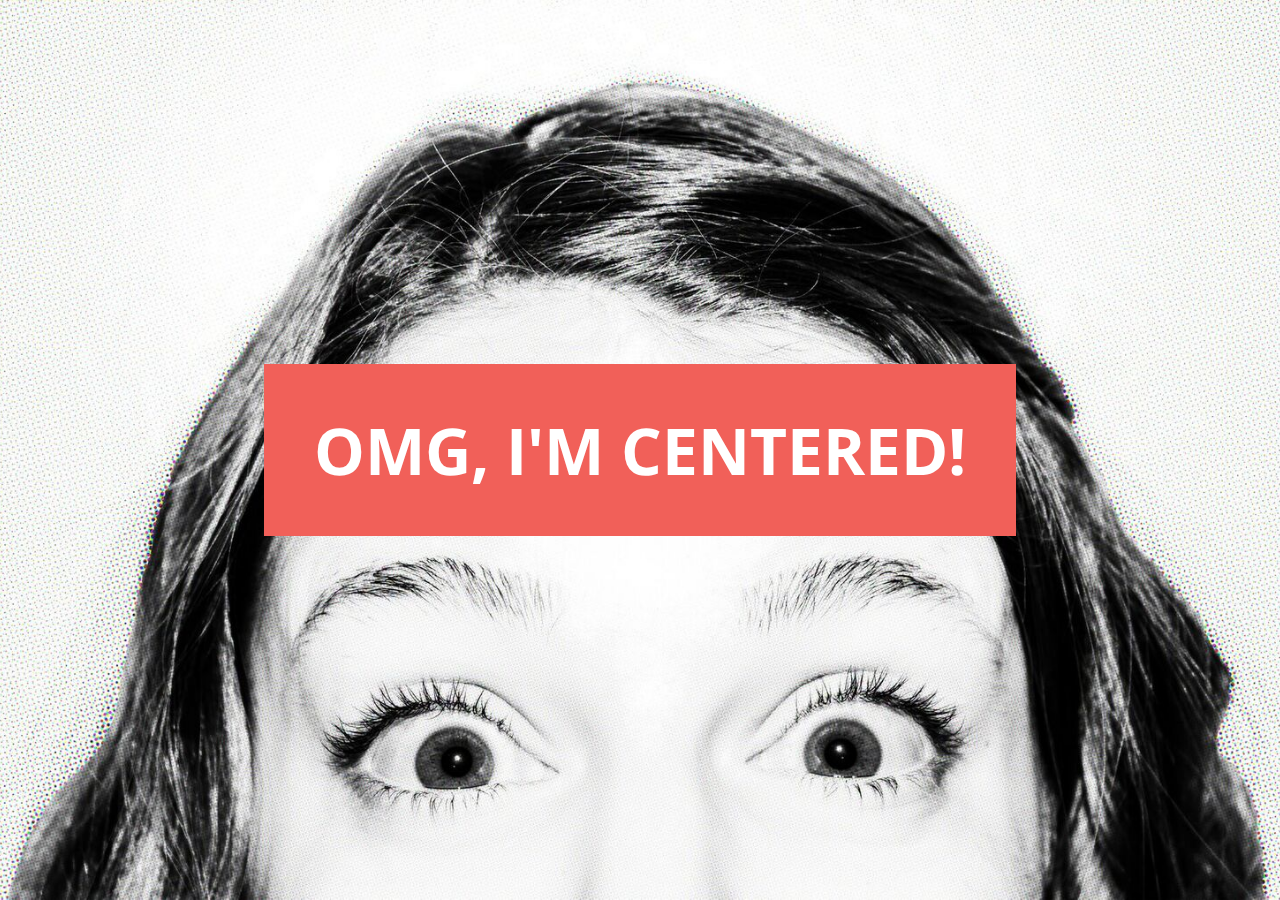
<file: center-flexbox/index.html>
<!DOCTYPE html>
<html lang="en">

<head>
  <meta charset="UTF-8">
  <title>Skillcrush Flexbox Example</title>
  <meta name="viewport" content="width=device-width, initial-scale=1.0">  
  <link rel="stylesheet" href="css/style.css">
  <link href="https://fonts.googleapis.com/css?family=Open+Sans&display=swap" rel="stylesheet">
</head>

<body>
  <div class="centered">
      <h1>OMG, I'M CENTERED!</h1>
  </div>


</body>

</html>
</file>
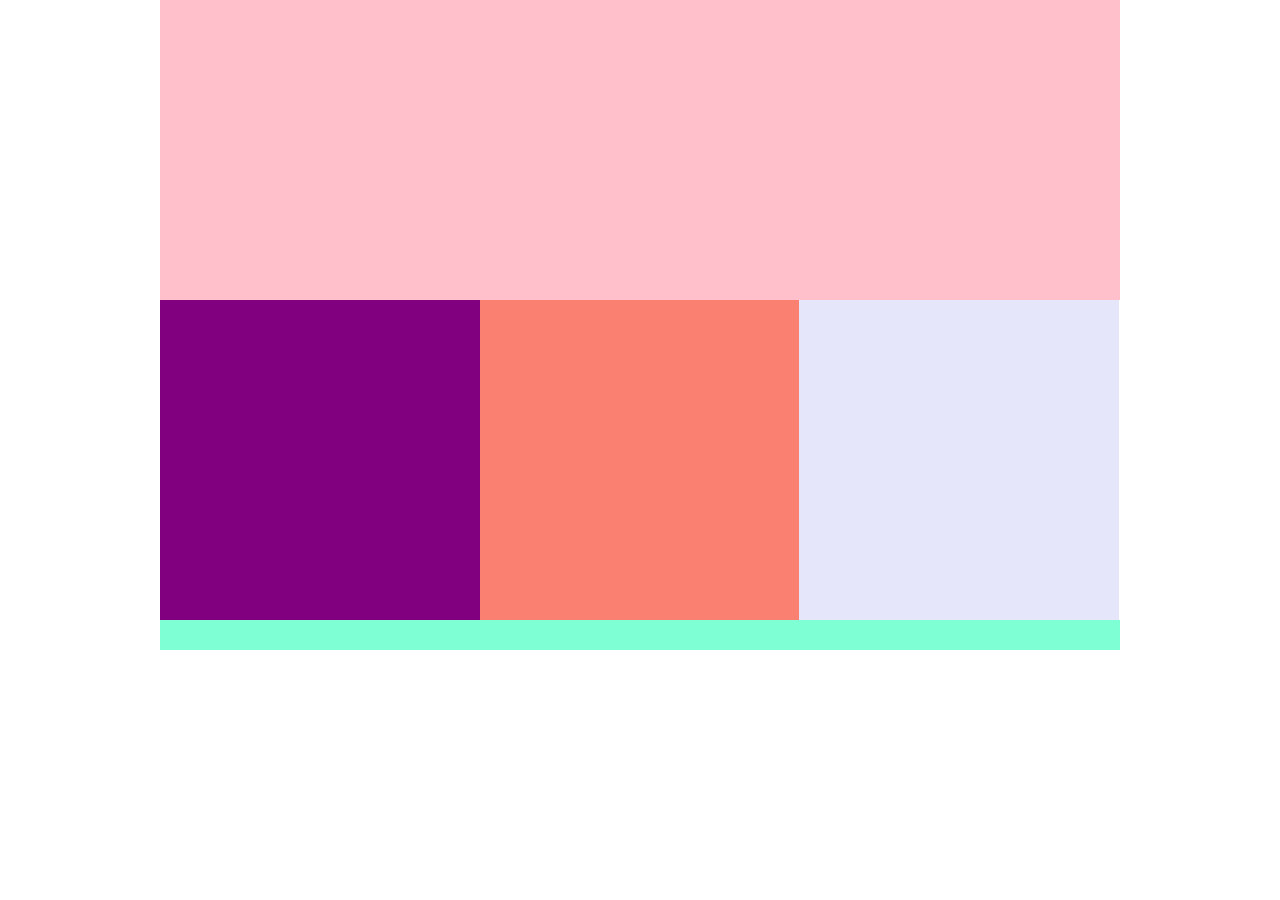
<file: colors/index.html>
<!doctype html>
<html>
  <head>
    <meta charset="UTF-8">
    <meta name="viewport" content="width=device-width, initial-scale=1">
    <title>Skillcrush Testing</title>
    <link rel="stylesheet" type="text/css" href="css/main.css" />
  </head>

  <body>
    <div id="wrapper">
      <header>

      </header>
      <div id="column-1" class="col-3"></div>
      <div id="column-2" class="col-3"></div>
      <div id="column-3" class="col-3"></div>


      <div class="clear"></div>
      <footer>

      </footer>

    </div><!-- wrapper -->
  </body>
</html>
</file>
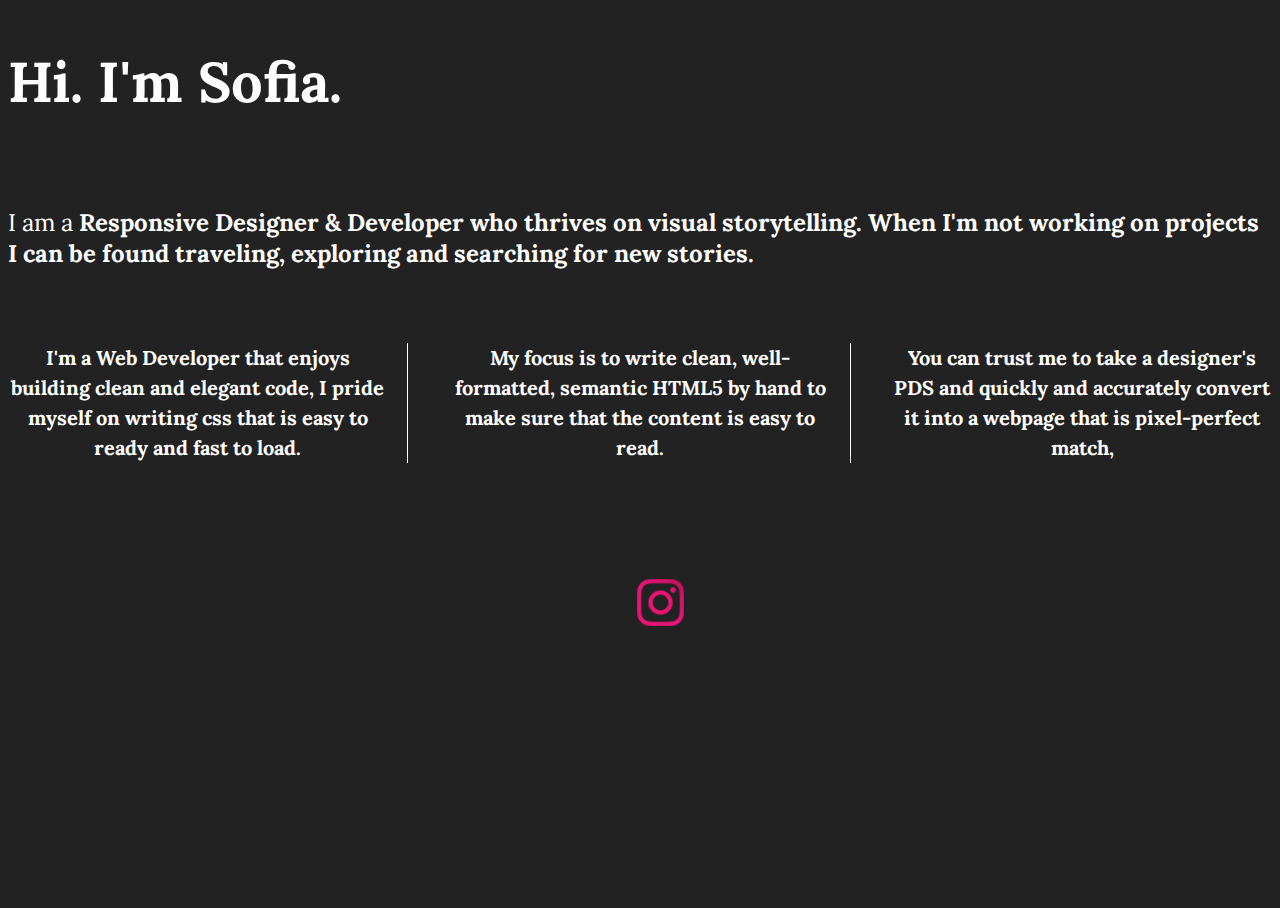
<file: flexbox-project/index.html>
<!DOCTYPE HTML>
<html lang="en">

<head>
<meta charset="uft-8">	
<title> Sofia Tozzi </title>
<link rel="stylesheet" href="css/main.css">
<link href="https://fonts.googleapis.com/css?family=Lora&display=swap" rel="stylesheet">
</head>

<body>
<header>

    <section class="flex-container">

	<h1> Hi. I'm Sofia. </h1>

  </header>
  <main>

	<p> I am a <strong>Responsive Designer &amp Developer <strong> who thrives on visual storytelling. When I'm not working on projects I can be found traveling, exploring and searching for new stories. </p>
   </main>     




<section class="wrapper">
            <div class="div-1">
                I'm a Web Developer that enjoys building clean and elegant code, I pride myself on writing css that is easy to ready and fast to load.
            </div>
            <div class="div-2">
                My focus is to write clean, well-formatted, semantic HTML5 by hand to make sure that the content is easy to read.
            </div>
            <div class="div-3">
                You can trust me to take a designer's PDS and quickly and accurately convert it into a webpage that is pixel-perfect match,
            </div>

        </section>    

<footer>
	<ul>
		<li><a href="https;//www.instagram.com" target="_blank"> 
			<img src="img/instagram.png"></a></li>
        </ul>

</footer>	

</section>



</body>
</html>
</file>
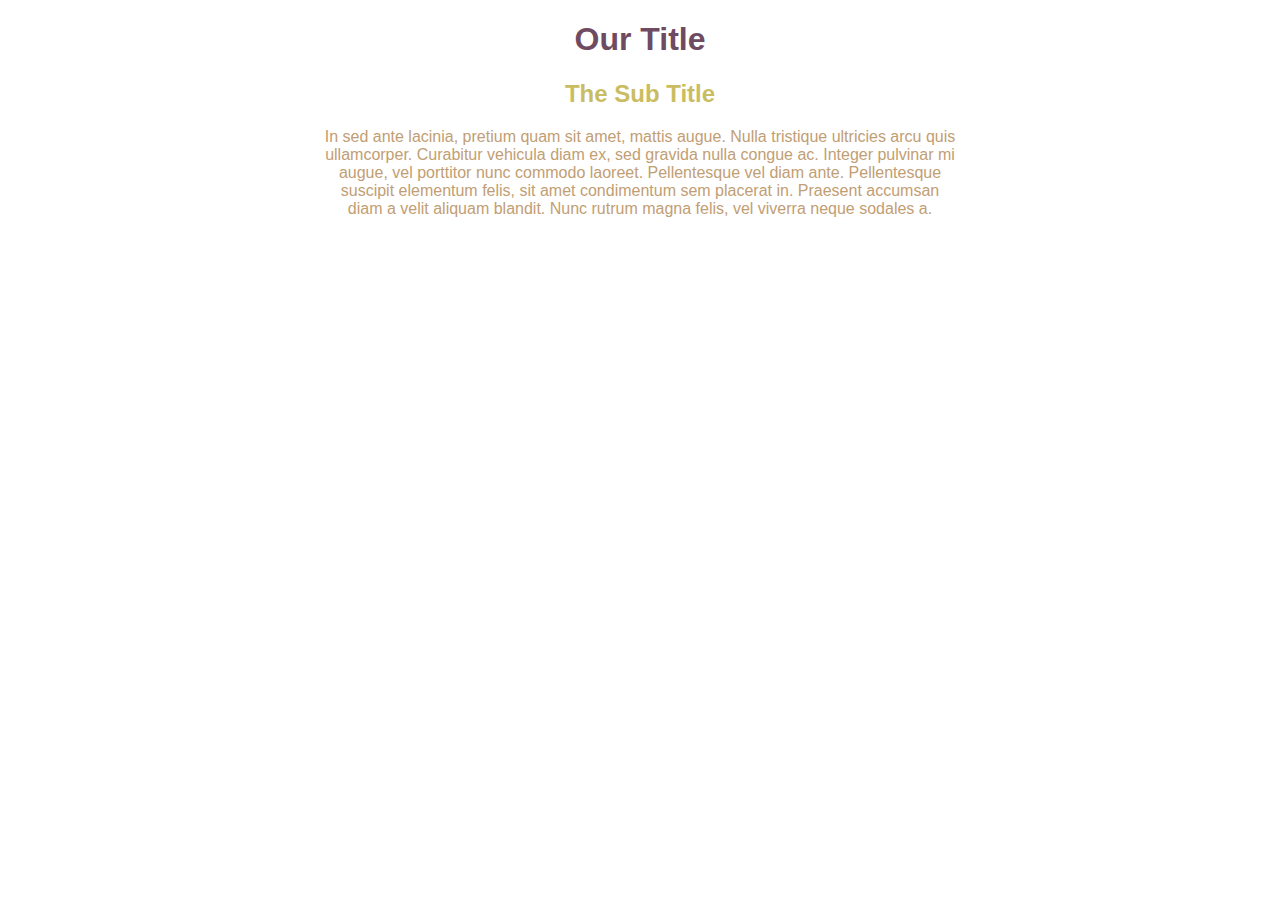
<file: font-colors/index.html>
<!doctype html>
<html lang="en">

<head>
  <title>Changing font colors</title>

  <link rel="stylesheet" href="css/main.css">

</head>

<body>

<section>
    <h1>Our Title</h1>
    <h2>The Sub Title</h2>
    <p>In sed ante lacinia, pretium quam sit amet, mattis augue. Nulla tristique ultricies arcu quis ullamcorper. Curabitur vehicula diam ex, sed gravida nulla congue ac. Integer pulvinar mi augue, vel porttitor nunc commodo laoreet. Pellentesque vel diam ante. Pellentesque suscipit elementum felis, sit amet condimentum sem placerat in. Praesent accumsan diam a velit aliquam blandit. Nunc rutrum magna felis, vel viverra neque sodales a.</p>
</section>

</body>

</html>
</file>
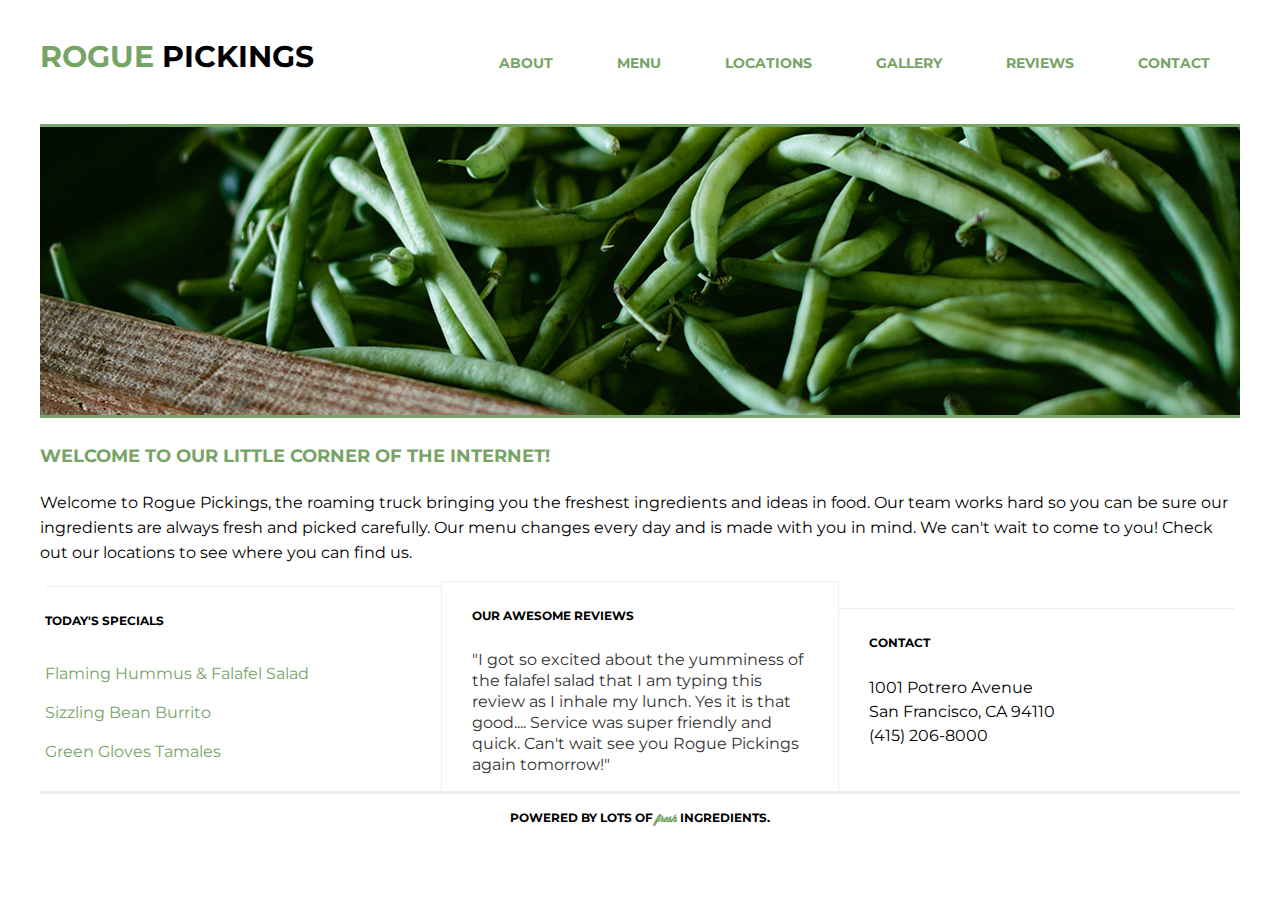
<file: rogue-pickings/index.html>
<!doctype html>
<html>
    <head>
        <meta charset="utf-8">
        <meta http-equiv="x-ua-compatible" content="ie=edge">
        <title>Rogue Pickings | Brush Up Those Skills!</title>
        <meta name="viewport" content="width=device-width, initial-scale=1, shrink-to-fit=no">
        <link rel="stylesheet" href="css/normalize.css">
        <link rel="stylesheet" href="css/main.css">
        <link href="https://fonts.googleapis.com/css?family=Montserrat:400,700" rel="stylesheet">
    </head>
    <body>
        <div class="container">
            <header>
                <h1><span>rogue</span> pickings</h1>
                <nav>
                    <ul>
                        <li>
                            <a href="">About</a>
                        </li>
                        <li>
                            <a href="">Menu</a>
                        </li>
                        <li>
                            <a href="">Locations</a>
                        </li>
                        <li>
                            <a href="">Gallery</a>
                        </li>
                        <li>
                            <a href="">Reviews</a>
                        </li>
                        <li>
                            <a href="">Contact</a>
                        </li>
                    </ul>
                </nav>
            </header>
            <section class="top-section">
                <div class="main-image"><img src="img/download.jpg" alt="green beans" /></div>
                <div class="main-title">
                    <h3>Welcome to our little corner of the internet!</h3>
                    <p>Welcome to Rogue Pickings, the roaming truck bringing you the freshest ingredients and ideas in food. Our team works hard so you can be sure our ingredients are always fresh and picked carefully. Our menu changes every day and is made with you in mind. We can't wait to come to you! Check out our locations to see where you can find us.</p>
                </div>
            </section>
            <section class="bottom-section">
                <div class="section-one">
                    <h4>Today's Specials</h4>
                    <ul class="menu">
                        <li>Flaming Hummus &amp; Falafel Salad</li>
                        <li>Sizzling Bean Burrito</li>
                        <li>Green Gloves Tamales</li>
                    </ul>
                </div>
                <div class="section-two">
                    <h4>Our Awesome Reviews</h4>
                    <p class="reviews">"I got so excited about the yumminess of the falafel salad that I am typing this review as I inhale my lunch. Yes it is that good.... Service was super friendly and quick. Can't wait see you Rogue Pickings again tomorrow!"</p>
                </div>
                <div class="section-three"><h4>Contact</h4>
                    <p class="address">1001 Potrero Avenue<br>
                        San Francisco, CA 94110<br>
                        (415) 206-8000 </p>
                </div>
            </section>
            <footer>
                <h4>Powered by lots of <span>fresh</span> ingredients.</h4>
            </footer>
        </div>
    </body>
</html>
</file>
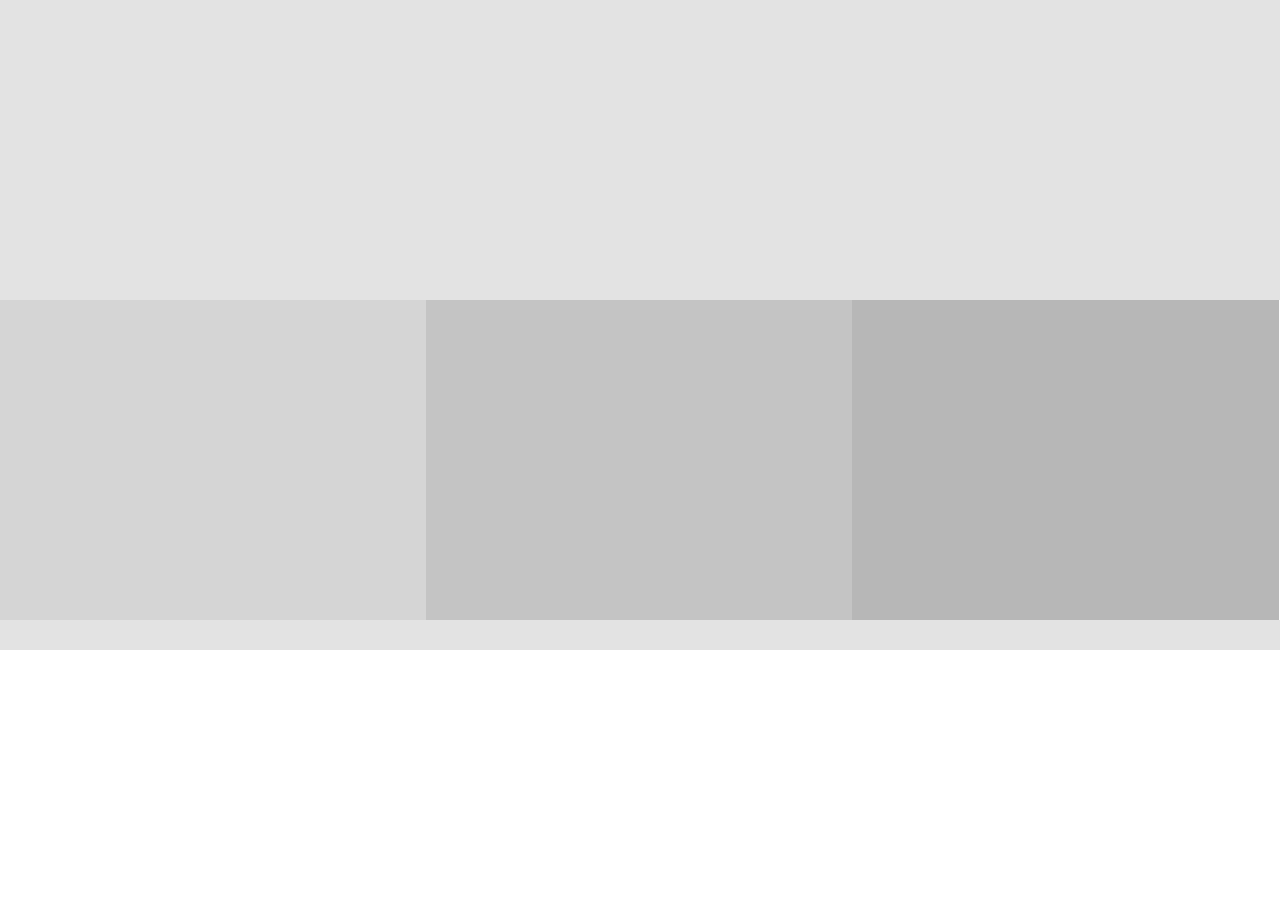
<file: static-to-fluid/index.html>
<!doctype html>
<html>
<head>
<meta charset="UTF-8">
<meta name="viewport" content="width=device-width, initial-scale=1">
<title>Skillcrush Testing</title>
<link rel="stylesheet" type="text/css" href="css/style.css" />

</head>

<body>
  <div id="wrapper">
    <header>
      
    </header>
    <div class="col-3 grey-1"></div>
    <div class="col-3 grey-2"></div>
    <div class="col-3 grey-3"></div>
    
    
    <div class="clear"></div>
    <footer>
    
    </footer>
    
  </div><!-- wrapper -->
</body>
</html>
</file>
<file: center-flexbox/css/style.css>
html, body{
	height:100%;
	font-size:16px;
	margin:0;

}


body{
     
	display:flex;
	justify-content:center;
	align-items:center;
	background: url('../img/wow.png') bottom center no-repeat;
	background-size: cover;
	font-size: 1em;
}


.centered{
	padding: 0 3.125em;
	font-family: 'Open Sans', sans-serif;
    background: #f16059;

}

h1{
	font-size: 2em;
	color:#fff;
	text-align:center;
	
}

@media screen and (min-width: 786px) {
  h1 {
    font-size: 3em;
  }
}
 

@media screen and (min-width: 1200px) {
  h1 {
    font-size: 4em;
  }
}
</file>
<file: colors/css/main.css>
@charset "UTF-8";
/* CSS Document */

html, body {
  margin: 0px;
}

.clear {
  clear: both;
}

#wrapper {
  width: 100%;
  max-width: 960px;
  margin: auto;
}


/*---------- HEADER ----------*/

header {
  height: 300px;
  width: 100%;
  background: #e3e3e3;
}


/*---------- CONTENT AREA ----------*/

.col-3 {
  width: 100%;
  height: 320px;
  float: left;
}

#column-1 {
  background:salmon;
}

#column-2 {
  background:white;
}

#column-3 {
  background:aquamarine;
}


/*---------- FOOTER ----------*/

footer {
  width: 100%;
  height: 30px;
  background: #e3e3e3;
}


/*---------- TABLET ----------*/
/* Change the background colors below */

@media (min-width:50%) {
  header {
    background-color:red ;
  }

  #column-1 {
    background-color:blue ;
  }

  #column-2 {
    background-color:green ;
  }

  #column-3 {
    background-color:yellow;
  }

  footer {
    background-color:orange ;
  }
  
}


/*---------- Desktops ----------*/
@media (min-width: 1200px) {
  header {
    background-color:pink ;
  }

  #column-1 {
    background-color:purple ;
    width:33.3%;
  }

  #column-2 {
    background-color:salmon ;
    width:33.3%;
  }

  #column-3 {
    background-color:lavender ;
    width:33.3%;
  }

  footer {
    background-color:aquamarine ;
  }
   
}
</file>
<file: flexbox-project/css/main.css>
html{
	height:100%;
	background-color:#222;
}

body{
	font-family: 'Lora', serif;
	color:white;
	height:100%;
	justify-content:center;

}

header, footer {
	width:100%;
	display:flex;
	justify-content:flex-start;

}

.flex-container {
	display:flex;
	justify-content: space-between;
	flex-flow:row wrap;
}

main{
	width:100%;
	display:flex;
	justify-content:center;

}

 h1{

	font-size:56px;
	text-transform: capitalize;
	height:100px;
    font-weight: bold;

}

p{
	font-size:24px;
	flex-wrap:wrap;
	justify-content:center;
	height:100%;

}

.wrapper{

	
	display:flex;
	justify-content:space-between;
	padding-top:50px;

}

.div-1, .div-2, .div-3 {
	font-size:20px;
	line-height: 1.5em;
	display:flex;
	width:30%;
	justify-content:center;
	align-items:center;
	text-align:center;


}

.div-1, .div-2 {
border-color:white;
border-right:solid;
border-width: 1px;
padding-right:20px;
}

 footer {
 	justify-content:center;
 	padding-top:100px;
	
}

li {
    list-style-type: none;
}
</file>
<file: font-colors/css/main.css>
body, html {
  text-align: center;
  font-family: Gotham, Helvetica, Arial, sans-serif;
  font-size: 1em;
  color:  #ff8641;
}

section {
  width: 50%;
  margin: auto;
}

h1 {
  font-size: 2em;
  color:#7b7d70;
  
}

h2 {
  font-size: 1.5em;
  color:#4eafb8;
}



/* ----------- Tablets larger than 768px wide ----------- */
@media (min-width:768px) {

	body, html {
  text-align: center;
  font-family: Gotham, Helvetica, Arial, sans-serif;
  font-size: 1em;
  color:#7b8f8e;
}

section {
  width: 50%;
  margin: auto;
}

h1 {
  font-size: 2em;
  color:#02cbd2;
}

h2 {
  font-size: 1.5em;
  color:#fcc02a;
}

	
}

/* ----------- monitors larger than 1200px wide ----------- */
@media (min-width:1200px) {
	body, html {
  text-align: center;
  font-family: Gotham, Helvetica, Arial, sans-serif;
  font-size: 1em;
  color:#c19e74;
}

section {
  width: 50%;
  margin: auto;
}

h1 {
  font-size: 2em;
  color:#6e4b61;
}

h2 {
  font-size: 1.5em;
  color:#cabd61;
}

	

  
}
</file>
<file: rogue-pickings/css/main.css>
@font-face{
	font-family: 'Wisdom Script';
	src: url('../fonts/wisdom-script.otf') format('opentype');
}

html{
	font-size:16px;
}

body {
	font-family: 'Montserrat', Helvetica, Arial, sans-serif;
	display: flex;
    justify-content: center;
    align-items: center;
    font-size:1em;

}

.container{
	max-width: 1200px;
	width:90%;
	display: flex;
    justify-content: center;
    align-items: center;
    flex-flow: row wrap;
}

h1,
h2,
h3,
h4 {
	color: black;
	text-transform: uppercase;
	font-weight: 700;
}
h1 {
	font-size: 1.875em;
}
h2 {
    font-size: 1.5em;
}
h3 {
	font-size: 1.125em;
}
h4 {
	font-size: .75em;
}

p {
	font-size: .875em;
	line-height: 1.3125em;
    padding: 0 1.875em;
}

/*The widths are in a percentage!*/
header {
	
	border-bottom: 3px solid #77a466;
	display: table;
	clear:both;
    justify-content: center;
    align-items: center;
    width:100%;
    flex-flow:row wrap;
}

header h1 {
	
	margin: 0;
	padding: 38px 0;
	width:auto;
	text-align:center;
}
header h1 span {
	color: #77a466;
}

header nav {
	text-align:center;
	padding: 20px 0;
}
header nav ul {
	margin: 0;
	padding: 0;
}
header nav ul li {
	text-transform: uppercase;
	font-weight: 700;
	margin:20px;
	font-size: .875em;
	padding: 0 10px;
	list-style:none;
}
header nav ul li a{
	text-decoration: none;
	color:#77a466;
}

/*The widths are in a percentage!*/
.top-section,
.bottom-section {
	display: flex;
  justify-content: center;
  align-items: center;
  flex-flow:row wrap;
}

.main-image {
	height: auto;
	float: left;
}
.main-image img {
	width: 100%;
	border-bottom: 3px solid #77a466;
}

.main-title {
	height: auto;
	float: left;
}
.main-title h3 {
	text-align: left;
	padding: 5px 0;
	color: #77a466;
}
.main-title p {
	padding: 0;
	font-size: 1em;
	line-height: 25px;
}

.section-one,
.section-two,
.section-three {
	width: 100%;
	height: auto;
	float: left;
	border-top: 1px solid #eee;
}

.section-one h4 {
	padding: 10px 0;
}

.section-two {
	border-left: 1px solid #eee;
	border-right: 1px solid #eee;
}

.section-two h4,
.section-three h4 {
	padding: 10px 30px;
}

.menu {
	list-style: none;
	padding: 0;
}
.menu li {
	padding: 10px 0;
	color:#77a466;
}

.reviews {
	color: #333;
	font-size: 1em;
	line-height: 21px;
}

.address {
	font-size: 1em;
	line-height: 24px;
}

/*The widths are in a percentage!*/
footer {
	width:100%;
	border-top: 3px solid #eee;
	
	text-align: center;
	display: flex;
  justify-content: center;
  align-items: center;
  flex-flow:row wrap;
}
footer span {
	font-family: 'Wisdom Script', cursive;
	text-transform: lowercase;
	color: #77a466;
	font-size: 0.875em;
}


@media all and (min-width:768px) {
    /* Tablet styles here */

.bottom-section .section-one,
	.bottom-section .section-two,
	.bottom-section .section-three {
		width: 33%;
		float: left;
	}
	.bottom-section .section-two {
		border-left: 1px solid #eee;
		border-right: 1px solid #eee;
	}
	.bottom-section .section-two h4,
	.bottom-section .section-three h4 {
		padding: .833em 2.5em;			
	}

	.bottom-section .section-one .menu {
		padding-right: 1.875em;			
	.bottom-section .section-two p,
	.bottom-section .section-three p {
		padding: 0 1.875em;			
	}
}




@media all and (min-width:1200px) {
    /* Desktop styles here */

   .container{
		width: 100%;		
	}

	header h1 {
		float: left;
		padding: 1.267em 0;			
		border-bottom: none;
		text-align: left;
	}

	header nav {
		float: right;
		padding: 3.286em 0;			
		text-align: right;
	}
	header nav ul li {
		display: inline;
		padding: 0 .714em;			
	}
}
</file>
<file: static-to-fluid/css/style.css>
@charset "UTF-8";
/* CSS Document */

html, body{
  margin:0px;
}
.clear{
  clear:both;
}
#wrapper{
  width:100%;
  margin:auto;
}

/*---------- HEADER ----------*/

header{
  height:300px;
  width:100%;
  background:#e3e3e3;
}


/*---------- CONTENT AREA ----------*/

.col-3{
  width:33.3%;
  height:320px;
  float:left;
}
.grey-1{
  background:#d5d5d5;
}
.grey-2{
  background:#c4c4c4;
}
.grey-3{
  background:#b7b7b7;
}


/*---------- FOOTER ----------*/

footer{
  width:100%;
  height:30px;
   background:#e3e3e3;
}
</file>
